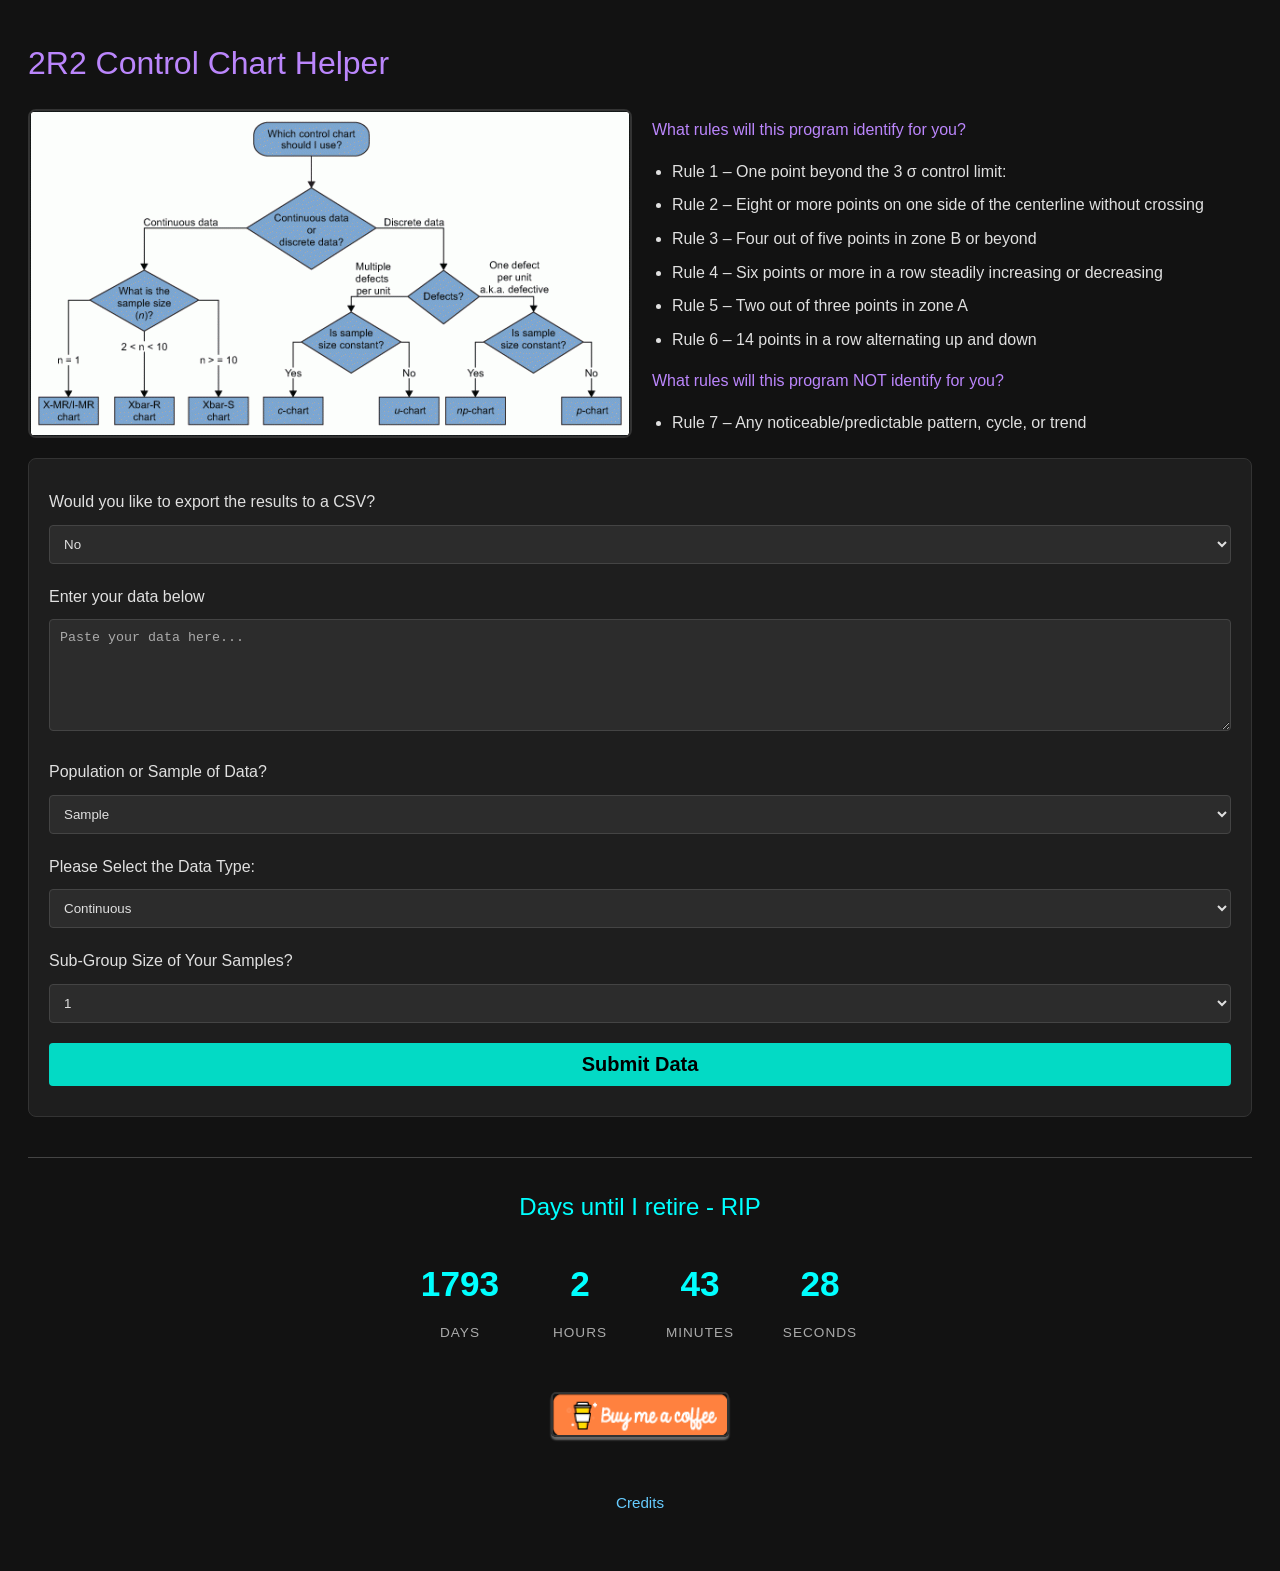
<file: index.html>
<!doctype html>
<html>
  <head>
    <meta charset="UTF-8" />
    <title>Nates Offline Toolkit</title>
    <link rel="stylesheet" href="./style.css" />
  </head>
  <header class="flex-container">2R2 Control Chart Helper</header>

  <body>
    <div class="flex-container">
      <img src="./static/How-to-Select-a-Control-Chart-600x325.jpg" />

      <div calss="rules-section">
        <a>What rules will this program identify for you?</a>
        <ul>
          <li>Rule 1 – One point beyond the 3 σ control limit:</li>
          <li>Rule 2 – Eight or more points on one side of the centerline without crossing</li>
          <li>Rule 3 – Four out of five points in zone B or beyond</li>
          <li>Rule 4 – Six points or more in a row steadily increasing or decreasing</li>
          <li>Rule 5 – Two out of three points in zone A</li>
          <li>Rule 6 – 14 points in a row alternating up and down</li>
        </ul>
        <a>What rules will this program NOT identify for you?</a>
        <ul>
          <li>Rule 7 – Any noticeable/predictable pattern, cycle, or trend</li>
        </ul>
      </div>
    </div>

    <form id="controlChartData" action="" onsubmit="return false">
      <label for="exportData">Would you like to export the results to a CSV?</label>
      <select id="exportData" title="Save the results once the you submit into a excel friendly CSV file.">
        <option value="No">No</option>
        <option value="Yes">Yes</option>
      </select>

      <label for="rawData">Enter your data below</label>
      <textarea id="rawData" rows="6" placeholder="Paste your data here..." required></textarea>

      <label for="populationOrSample">Population or Sample of Data?</label>
      <select
        id="populationOrSample"
        title="Is this the complete dataset? If yes, select 'Population.' If it's only a portion of the full dataset, select 'Sample.'"
      >
        <option value="Sample">Sample</option>
        <option value="Population">Population</option>
      </select>

      <label for="dataType">Please Select the Data Type:</label>
      <select
        id="dataType"
        name="dataType"
        onchange="showOptionsOnDiscreetSelection(this)"
        title="To determine if data is discrete or continuous, consider whether the values are countable or measurable. Discrete data includes countable values such as the number of maintenance actions completed. Continuous data can take on any value within a range and includes measurements like engine oil temperature, fuel level, or elapsed flight time. While time may be recorded in intervals, it is inherently continuous because it can be measured with infinite precision."
      >
        <option value="Continuous">Continuous</option>
        <option value="Discreet">Discreet</option>
      </select>

      <div id="subGroup">
        <label id="sampleSubGroupSize" for="sampleSubGroupSizeSelection">Sub-Group Size of Your Samples?</label>
        <select id="sampleSubGroupSizeSelection" name="sampleSubGroupSizeSelection">
          <option value="1">1</option>
          <option value="2 to 9">2 to 9</option>
          <option value="10 or More">10 or More</option>
        </select>
      </div>

      <label id="discreetSelectionID" for="discreetSelection" style="display: none">Defects for Discreet:</label>
      <select id="discreetSelection" name="discreetSelection" style="display: none">
        <option value="Multiple Defects Per Unit">Multiple Defects Per Unit</option>
        <option value="One Defect Per Unit">One Defect Per Unit (AKA Defective)</option>
      </select>

      <label id="sampleSizeConstantID" for="sampleSizeConstantSelection" style="display: none">Constant Sample Size?</label>
      <select id="sampleSizeConstantSelection" name="sampleSizeConstantSelection" style="display: none">
        <option value="Yes">Yes</option>
        <option value="No">No</option>
      </select>

      <button onclick="analyzeData()">Submit Data</button>
    </form>

    <div id="ResultSection" style="display: none">
      <a>Data Characteristics:</a>
      <p id="dataTypeSelectedBehavior"></p>
      <p id="defectsForDiscreetBehavior" style="display: none"></p>
      <p id="sampleSizeConstantBehavior" style="display: none"></p>
      <p id="subGroupSizeBehavior"></p>
      <p id="stdBehavior"></p>
      <p id="sampleSizeBehavior"></p>
      <p id="averageBehavior"></p>
      <p id="testSelectedBehavior"></p>

      <canvas id="controlChart" style="width: 50%"></canvas>
      <canvas id="IMRChart" style="width: 50%"></canvas>
    </div>
  </body>

  <section class="countdown-wrapper">
    <p class="countdown-title">Days until I retire - RIP</p>

    <div class="countdown-container">
      <div class="countdown-unit">
        <div class="countdown-value days"></div>
        <div class="countdown-label">Days</div>
      </div>
      <div class="countdown-unit">
        <div class="countdown-value hours"></div>
        <div class="countdown-label">Hours</div>
      </div>
      <div class="countdown-unit">
        <div class="countdown-value minutes"></div>
        <div class="countdown-label">Minutes</div>
      </div>
      <div class="countdown-unit">
        <div class="countdown-value seconds"></div>
        <div class="countdown-label">Seconds</div>
      </div>
    </div>

    <div class="countdown-footer">
      <a href="https://buymeacoffee.com/natepahlow" target="_blank">
        <img src="./static/orange_img.png" alt="Buy Me A Coffee" class="coffee-button" />
      </a>
      <a href="credits.html" class="credits-link">Credits</a>
    </div>
  </section>
  <script src="./home.js"></script>
  <script src="./chart.js"></script>
</html>
</file>
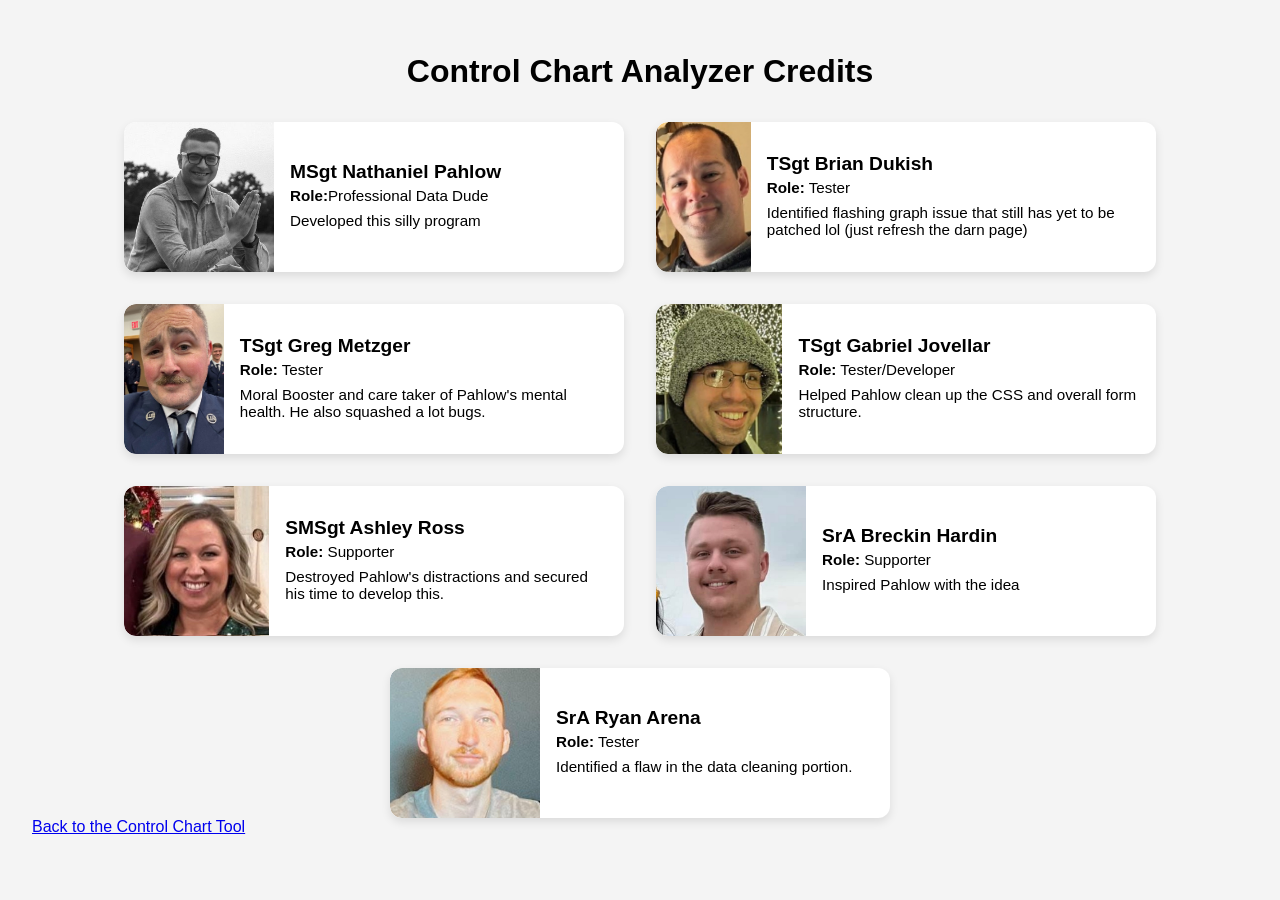
<file: credits.html>
<!doctype html>
<html lang="en">
  <head>
    <meta charset="UTF-8" />
    <meta name="viewport" content="width=device-width, initial-scale=1.0" />
    <title>Website Credits</title>
    <link rel="stylesheet" href="credits.css" />
  </head>
  <body>
    <h1>Control Chart Analyzer Credits</h1>
    <div class="credits-container">
      <!-- Person 1 -->
      <div class="credit-card">
        <img src="./static/nate.png" alt="Pahlow" class="credit-photo" />
        <div class="credit-info">
          <h2>MSgt Nathaniel Pahlow</h2>
          <p><strong>Role:</strong>Professional Data Dude</p>
          <p>Developed this silly program</p>
        </div>
      </div>

      <!-- Person 2 -->
      <div class="credit-card">
        <img src="./static/Dukish.png" alt="Dukish" class="credit-photo" />
        <div class="credit-info">
          <h2>TSgt Brian Dukish</h2>
          <p><strong>Role:</strong> Tester</p>
          <p>Identified flashing graph issue that still has yet to be patched lol (just refresh the darn page)</p>
        </div>
      </div>

      <!-- Person 3 -->
      <div class="credit-card">
        <img src="./static/IMG_6337.png" alt="Metzger" class="credit-photo" />
        <div class="credit-info">
          <h2>TSgt Greg Metzger</h2>
          <p><strong>Role:</strong> Tester</p>
          <p>Moral Booster and care taker of Pahlow's mental health. He also squashed a lot bugs.</p>
        </div>
      </div>

      <!-- Person 4 -->
      <div class="credit-card">
        <img src="./static/Jovellar.png " alt="Jove" class="credit-photo" />
        <div class="credit-info">
          <h2>TSgt Gabriel Jovellar</h2>
          <p><strong>Role:</strong> Tester/Developer</p>
          <p>Helped Pahlow clean up the CSS and overall form structure.</p>
        </div>
      </div>

      <!-- Person 5 -->
      <div class="credit-card">
        <img src="./static/Ross.png" alt="Ross" class="credit-photo" />
        <div class="credit-info">
          <h2>SMSgt Ashley Ross</h2>
          <p><strong>Role:</strong> Supporter</p>
          <p>Destroyed Pahlow's distractions and secured his time to develop this.</p>
        </div>
      </div>

      <!-- Person 6 -->
      <div class="credit-card">
        <img src="./static/Hardin.png" alt="Ross" class="credit-photo" />
        <div class="credit-info">
          <h2>SrA Breckin Hardin</h2>
          <p><strong>Role:</strong> Supporter</p>
          <p>Inspired Pahlow with the idea</p>
        </div>
      </div>

      <!-- Person 7 -->
      <div class="credit-card">
        <img src="./static/Arena.png" alt="Ross" class="credit-photo" />
        <div class="credit-info">
          <h2>SrA Ryan Arena</h2>
          <p><strong>Role:</strong> Tester</p>
          <p>Identified a flaw in the data cleaning portion.</p>
        </div>
      </div>
    </div>

    <a href="index.html">Back to the Control Chart Tool</a>
  </body>
</html>
</file>
<file: style.css>
/* Dark theme base */
body {
  background-color: #121212;
  color: #e0e0e0;
  font-family: 'Segoe UI', Tahoma, Geneva, Verdana, sans-serif;
  padding: 20px;
  line-height: 1.6;
}

/* Header styling */
header {
  font-size: 2rem;
  color: #bb86fc;
  margin-bottom: 20px;
}

/* Paragraphs */
p {
  color: #e0e0e0;
  margin: 10px 0;
}

/* Image */
img {
  max-width: 100%;
  border: 2px solid #333;
  border-radius: 8px;
  margin-bottom: 20px;
}

/* Unordered list */
ul {
  padding-left: 20px;
}

li {
  margin-bottom: 8px;
}

/* Forms and Inputs */
form {
  background-color: #1e1e1e;
  padding: 20px;
  border-radius: 8px;
  border: 1px solid #333;
  margin-bottom: 20px;
}

textarea,
select,
button {
  background-color: #2c2c2c;
  color: #e0e0e0;
  border: 1px solid #444;
  padding: 10px;
  margin: 10px 0;
  width: 100%;
  border-radius: 4px;
  box-sizing: border-box;
}

textarea::placeholder {
  color: #aaaaaa;
}

button {
  cursor: pointer;
  background-color: #03dac5;
  color: #000;
  font-weight: bold;
  font-size: 20px;
  border: none;
  transition: background-color 0.3s ease;
}

button:hover {
  background-color: #018786;
}

/* Labels */
label {
  display: block;
  margin-top: 10px;
}

/* Anchor tags used as labels */
a {
  display: block;
  margin: 8px 0;
  color: #bb86fc;
}

/* Chart styling */
canvas {
  margin-top: 20px;
  background-color: #1e1e1e;
  border-radius: 8px;
  padding: 10px;
}

.countdown-container {
  display: flex;
  width: 100%;
  max-width: 70%;
  justify-content: space-between;
}

.days-container,
.hours-container,
.minutes-container,
.seconds-container {
  display: flex;
  flex-direction: column;
  align-items: center;
  justify-content: center;
  background-color: rgba(0, 0, 0, 0.1);
  border: 5px solid rgba(255, 255, 255, 0.3);
  width: 100px;
  height: 100px;
  border-radius: 99px;
}

.days,
.hours,
.minutes,
.seconds {
  font-size: 1.5em;
  margin: 10px 0;
}

.days-label,
.hours-label,
.minutes-label,
.seconds-label {
  text-transform: uppercase;
  margin-bottom: 5px;
}

@media (max-width: 800px) {
  .countdown-container {
    max-width: 90%;
  }

  .days-container,
  .hours-container,
  .minutes-container,
  .seconds-container {
    font-size: 0.3em;
    width: 100px;
    height: 100px;
  }
}

.flex-container {
  display: flex;
  align-items: flex-start;
  gap: 20px;
  margin-top: 10px;
}

.chart-image {
  max-width: 100%;
  width: 600px;
  height: auto;
}

.rules-section {
  max-width: 600px;
}

.countdown-wrapper {
  margin-top: 40px;
  padding: 20px 0;
  border-top: 1px solid #444;
  text-align: center;
  color: #ccc;
  display: flex;
  flex-direction: column;
  align-items: center;
}

.countdown-title {
  font-size: 1.5rem;
  margin-bottom: 20px;
  color: #00ffff;
}

.countdown-container {
  display: flex;
  justify-content: center;
  flex-wrap: wrap;
  gap: 40px;
  margin-bottom: 20px;
}

.countdown-unit {
  text-align: center;
  min-width: 80px;
}

.countdown-value {
  font-size: 2.2rem;
  font-weight: bold;
  color: #00ffff;
}

.countdown-label {
  font-size: 0.85rem;
  text-transform: uppercase;
  letter-spacing: 1px;
  color: #aaa;
}

.countdown-footer {
  margin-top: 20px;
  display: flex;
  flex-direction: column; /* stacked vertically */
  align-items: center;
  gap: 10px;
}

.coffee-button {
  height: 41px;
  width: 174px;
  box-shadow: 0px 3px 2px rgba(190, 190, 190, 0.5);
  border-radius: 5px;
}

.credits-link {
  color: #66ccff;
  font-size: 0.95rem;
  text-decoration: none;
}

.credits-link:hover {
  text-decoration: underline;
}
</file>
<file: credits.css>
body {
  font-family: Arial, sans-serif;
  background-color: #f4f4f4;
  margin: 0;
  padding: 2rem;
}

h1 {
  text-align: center;
  margin-bottom: 2rem;
}

.credits-container {
  display: flex;
  flex-wrap: wrap;
  gap: 2rem;
  justify-content: center;
}

.credit-card {
  background-color: #fff;
  border-radius: 12px;
  box-shadow: 0 4px 10px rgba(0, 0, 0, 0.1);
  display: flex;
  max-width: 500px;
  width: 100%;
  overflow: hidden;
}

.credit-photo {
  width: 150px;
  height: 150px;
  object-fit: cover;
  border-top-left-radius: 12px;
  border-bottom-left-radius: 12px;
}

.credit-info {
  padding: 1rem;
  display: flex;
  flex-direction: column;
  justify-content: center;
}

.credit-info h2 {
  margin: 0;
  font-size: 1.2rem;
}

.credit-info p {
  margin: 0.25rem 0;
  font-size: 0.95rem;
}
</file>
